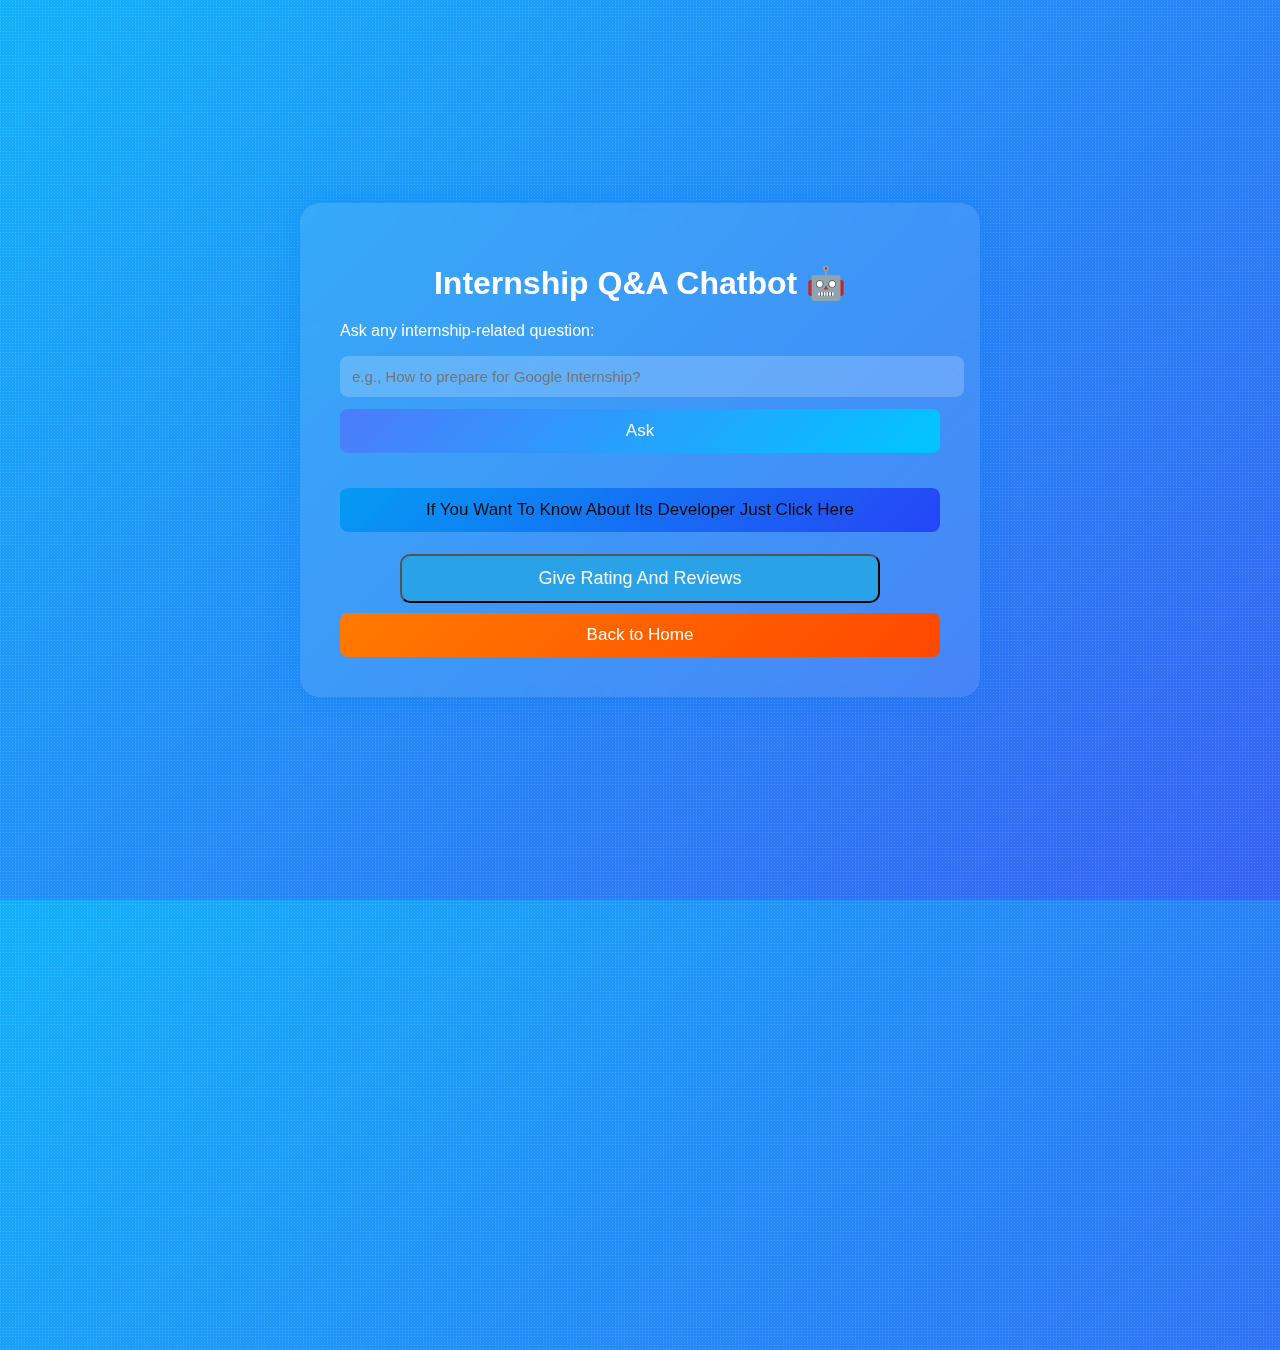
<file: chat.html>
<!DOCTYPE html>
<html lang="en">
<head>
  <meta charset="UTF-8">
  <meta name="viewport" content="width=device-width, initial-scale=1.0">
  <title>Internship Chatbot | Webster AI</title>

  <!-- ✨ FUTURISTIC DESIGN CSS ADDED HERE -->
  <style>
    body {
        margin: 0;
        font-family: "Poppins", sans-serif;
        height: 100vh;
        display: flex;
        justify-content: center;
        background: linear-gradient(135deg, #13b1fa, #3763f5);
        overflow: hidden;
        align-items: center;
        color: rgb(252, 249, 249);
    }

    /* Animated stars background */
    body::before {
        content: "";
        position: absolute;
        width: 200%;
        height: 200%;
        background: radial-gradient(white 1px, transparent 1px);
        background-size: 3px 3px;
        animation: moveStars 60s linear infinite;
        opacity: 0.15;
    }

    @keyframes moveStars {
        from { transform: translateY(0); }
        to { transform: translateY(-1000px); }
    }

    /* Glass glowing container */
    .chat-box {
        background: rgba(255, 255, 255, 0.1);
        padding: 40px;
        width: 600px;
        border-radius: 20px;
        backdrop-filter: blur(12px);
        box-shadow: 0 0 30px rgba(2, 128, 253, 0.4);
        animation: fadeIn 1.2s ease;
        position: relative;
        z-index: 2;
        color:white;
    }

    @keyframes fadeIn {
        from { opacity: 0; transform: translateY(20px); }
        to { opacity: 1; transform: translateY(0); }
    }

    /* Inputs */
    input {
        width: 100%;
        padding: 12px;
        border-radius: 8px;
        border: none;
        margin-bottom: 12px;
        outline: none;
        background: rgba(255,255,255,0.2);
        color: rgb(17, 0, 0);
        font-size: 15px;
    }

    /* Blue ask button */
    #askBtn {
        width: 100%;
        padding: 12px;
        background: linear-gradient(135deg, #4d7bfa, #00c6ff);
        border: none;
        border-radius: 8px;
        color: rgb(247, 244, 244);
        font-size: 17px;
        cursor: pointer;
        transition: 0.3s;
        margin-bottom: 10px;
    }

    #askBtn:hover {
        transform: scale(1.05);
        box-shadow: 0 0 15px #feffff;
    }

    /* Orange home button */
    #goHomeBtn {
        width: 100%;
        padding: 12px;
        background: linear-gradient(135deg, #ff7a00, #ff4800);
        border: none;
        border-radius: 8px;
        color: white;
        font-size: 17px;
        cursor: pointer;
        transition: 0.3s;
    }

    #goHomeBtn:hover {
        transform: scale(1.05);
        box-shadow: 0 0 15px #ff7a00;
    }
    /* ⭐ New About Dev Button */
    #aboutDevBtn {
        width: 100%;
        padding: 12px;
        background: linear-gradient(135deg, #049bf3, #2645f7);
        border: none;
        border-radius: 8px;
        color: rgb(12, 12, 12);
        font-size: 17px;
        cursor: pointer;
        transition: 0.3s;
        margin-top: 10px;
        margin-bottom: 12px;
    }


    #aboutDevBtn:hover {
        transform: scale(1.05);
        box-shadow: 0 0 15px #80c0f5;
    }
    #ratingPageBtn {
    display: block;
    width: 80%;
    margin: 10px auto;
    padding: 12px;
    text-align: center;
    background-color: #2aa2e7;  /* Same blue color */
    color: rgb(250, 249, 249);
    border-radius: 10px;
    font-size: 18px;
    text-decoration: none;
    transition: 0.3s ease;
}

#ratingPageBtn:hover {
    background-color: #1f8fc7;  /* Slightly darker on hover */
}
#ratingPageBtn:focus {
    outline: none;
    box-shadow: none;
}
    #chatResponse {
        color: #e2e8ff;
        font-size: 1.1rem;
        margin-top: 15px;
        line-height: 1.5rem;
    }
  </style>
</head>
<body>

  <!-- 🔥 Your original content wrapped inside new design -->
  <div class="chat-box">
    <h1 style="text-align:center; margin-bottom:20px;">Internship Q&A Chatbot 🤖</h1>

    <p>Ask any internship-related question:</p>

    <input type="text" id="userQuestion" placeholder="e.g., How to prepare for Google Internship?">

    <button id="askBtn">Ask</button>

    <div id="chatResponse"></div>

    <!-- Optional: Go back to Login or Homepage -->
     <button id="aboutDevBtn">If You Want To Know About Its Developer Just Click Here</button>
     <button id="ratingPageBtn">Give Rating And Reviews</button>
    <button id="goHomeBtn">Back to Home</button> 
  </div>

  <!-- 🔥 Your original script (NOT touched) -->
  <script>
    const askBtn = document.getElementById('askBtn');
    const userQuestion = document.getElementById('userQuestion');
    const chatResponse = document.getElementById('chatResponse');

    const keywords = ['prepare', 'skills', 'interview', 'resume', 'apply', 'internship', 'tips'];

    askBtn.addEventListener('click', () => {
      let question = userQuestion.value.trim().toLowerCase();
      if(!question){
        chatResponse.innerHTML = "<strong>Answer:</strong> Please type a question first.";
        return;
      }

      let found = false;
      for(let k of keywords){
        if(question.includes(k)){
          found = true;
          break;
        }
      }

      if(found){
        let companyOrCountry = "";
        let match = question.match(/for ([a-zA-Z\s]+?)( internship|$|\?)/i);
        if(match && match[1]){
          companyOrCountry = match[1].trim();
        }

        let answer = "";
        if(question.includes("international")){
          answer = companyOrCountry 
            ? `For an international internship in ${companyOrCountry}, research the country's companies, understand visa requirements, and prepare your resume and portfolio accordingly.` 
            : "For international internships, research global companies, understand visa requirements, and prepare your resume and portfolio accordingly.";
        } else if(companyOrCountry){
          answer = `To prepare for an internship at ${companyOrCountry}, focus on core skills, coding, problem solving, and understanding the company's domain.`;
        } else if(question.includes("resume")){
          answer = "Your resume should be concise, highlight your projects, skills, and any relevant experience.";
        } else if(question.includes("skills")){
          answer = "Core skills include programming (Python, Java, C++), problem solving, communication, and teamwork.";
        } else if(question.includes("interview") || question.includes("tips")){
          answer = "Prepare common behavioral questions, technical coding problems, and be ready to explain your projects clearly.";
        } else if(question.includes("apply")){
          answer = "Start early, research companies, apply online, and network through LinkedIn or college events.";
        } else {
          answer = "Sorry, I don't have an answer for that. Try asking something else about internships.";
        }

        chatResponse.innerHTML = `<strong>Answer:</strong> ${answer}`;
      } else {
        chatResponse.innerHTML = `<strong>Answer:</strong> Sorry, I don't have an answer for that. Try asking something else about internships.`;
      }

      userQuestion.value = '';
    });

    document.getElementById("goHomeBtn").addEventListener("click", () => {
      window.location.href = "index.html";
    });
    // ⭐ NEW JS ADDED — opens about.html
    document.getElementById("aboutDevBtn").addEventListener("click", () => {
      window.location.href = "about.html";
    });
    // ⭐ NEW: Open Rating Page
document.getElementById("ratingPageBtn").addEventListener("click", () => {
    window.location.href = "rating.html";
});


document.getElementById("backHomeBtn").addEventListener("click", function () {
    window.location.href = "index.html";
});

  </script>

</body>
</html>
</file>
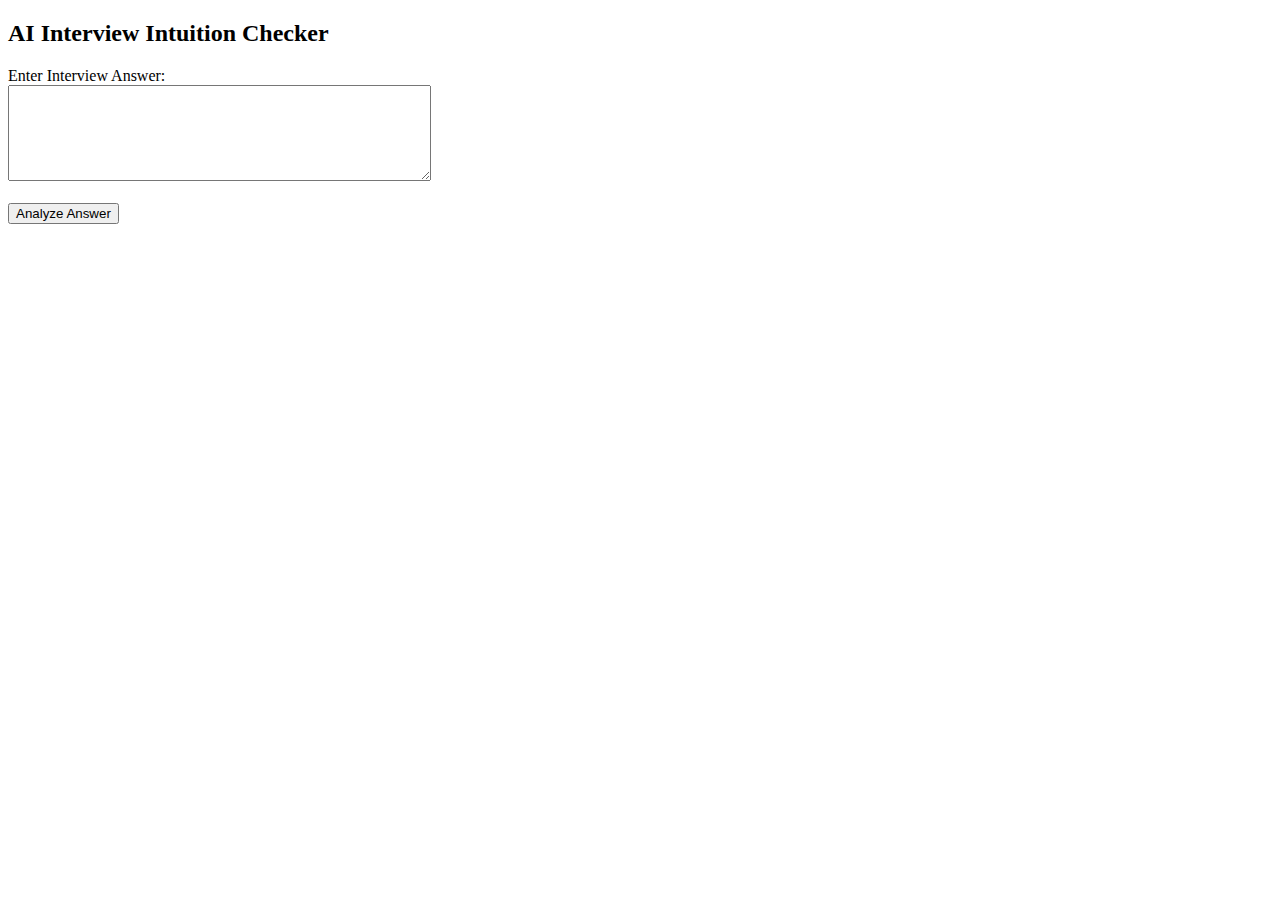
<file: interview.html>
<!DOCTYPE html>
<html>
<head>
<title>Webster AI | Interview Analyzer</title>
</head>
<body>

<h2>AI Interview Intuition Checker</h2>

<label>Enter Interview Answer:</label><br>
<textarea id="answer" rows="6" cols="50"></textarea>

<br><br>
<button onclick="analyze()">Analyze Answer</button>

<h3 id="confidence"></h3>
<h3 id="clarity"></h3>
<h3 id="feedback"></h3>

<script>
function analyze(){

  let text = document.getElementById("answer").value.toLowerCase();

  let confidence = 50;
  let clarity = "Average";
  let feedback = "";

  if(text.length > 100){
    confidence += 20;
    clarity = "Good";
  }

  if(text.includes("team") || text.includes("project")){
    confidence += 10;
  }

  if(text.includes("learn") || text.includes("growth")){
    confidence += 10;
  }

  if(text.includes("um") || text.includes("uh")){
    confidence -= 10;
  }

  if(confidence > 90){
    feedback = "Excellent communication skills!";
  }
  else if(confidence > 70){
    feedback = "Good candidate with clear responses.";
  }
  else{
    feedback = "Needs improvement in confidence and structure.";
  }

  document.getElementById("confidence").innerText =
    "Confidence Score: " + confidence + "%";

  document.getElementById("clarity").innerText =
    "Communication clarity: " + clarity;

  document.getElementById("feedback").innerText =
    "Feedback: " + feedback;
}
</script>

</body>
</html>
</file>
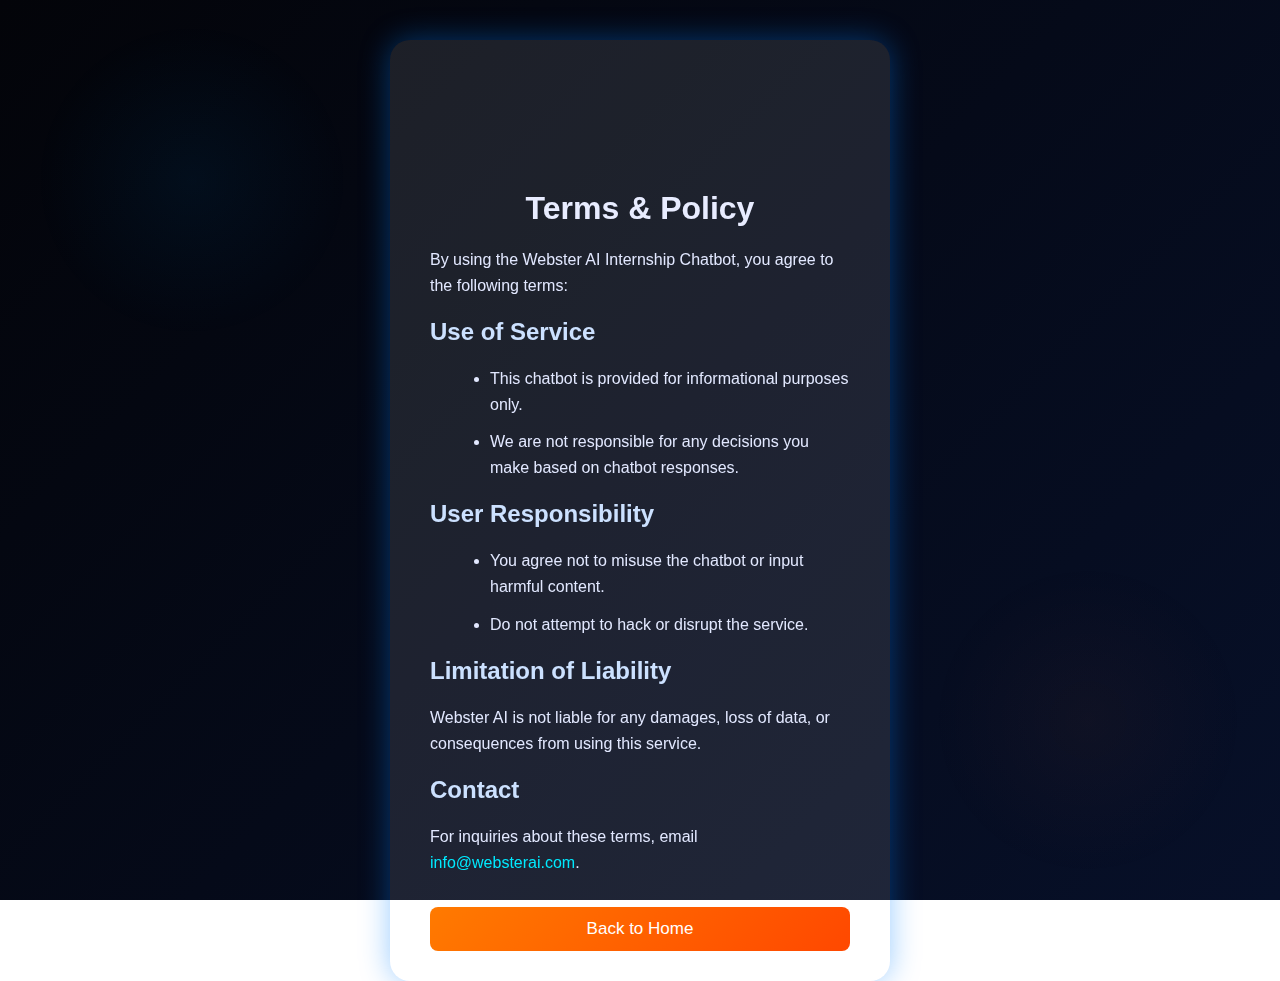
<file: policy.html>
<!DOCTYPE html>
<html lang="en">
<head>
  <meta charset="UTF-8">
  <meta name="viewport" content="width=device-width, initial-scale=1.0">
  <title>Terms & Policy | Webster AI</title>
  <link rel="stylesheet" href="style.css">
  <style>
    body {
      font-family: "Poppins", sans-serif;
      background: linear-gradient(135deg, #13b1fa, #3763f5);
      color: white;
      display: flex;
      justify-content: center;
      align-items: flex-start;
      min-height: 100vh;
      padding: 40px 20px;
    }

    .container {
      background: rgba(255,255,255,0.1);
      backdrop-filter: blur(12px);
      padding: 30px 40px;
      border-radius: 20px;
      max-width: 800px;
      box-shadow: 0 0 30px rgba(2, 128, 253, 0.4);
    }

    h1 {
      text-align: center;
      margin-bottom: 20px;
      color: #e2e8ff;
    }

    h2 {
      margin-top: 20px;
      color: #cce1ff;
    }

    p, li {
      line-height: 1.6;
      margin-bottom: 12px;
      color: #e2e8ff;
    }

    ul {
      margin-left: 20px;
    }

    a {
      color: #00eaff;
      text-decoration: none;
    }

    a:hover {
      text-decoration: underline;
    }

    #goHomeBtn {
      width: 100%;
      padding: 12px;
      background: linear-gradient(135deg, #ff7a00, #ff4800);
      border: none;
      border-radius: 8px;
      color: white;
      font-size: 17px;
      cursor: pointer;
      margin-top: 20px;
      transition: 0.3s;
    }

    #goHomeBtn:hover {
      transform: scale(1.05);
      box-shadow: 0 0 15px #ff7a00;
    }
  </style>
</head>
<body>
  <div class="container">
    <h1>Terms & Policy</h1>

    <p>By using the Webster AI Internship Chatbot, you agree to the following terms:</p>

    <h2>Use of Service</h2>
    <ul>
      <li>This chatbot is provided for informational purposes only.</li>
      <li>We are not responsible for any decisions you make based on chatbot responses.</li>
    </ul>

    <h2>User Responsibility</h2>
    <ul>
      <li>You agree not to misuse the chatbot or input harmful content.</li>
      <li>Do not attempt to hack or disrupt the service.</li>
    </ul>

    <h2>Limitation of Liability</h2>
    <p>Webster AI is not liable for any damages, loss of data, or consequences from using this service.</p>

    <h2>Contact</h2>
    <p>For inquiries about these terms, email <a href="mailto:info@websterai.com">info@websterai.com</a>.</p>

    <button id="goHomeBtn">Back to Home</button>
  </div>

  <script>
    document.getElementById("goHomeBtn").addEventListener("click", function(){
      window.location.href = "index.html";
    });
  </script>
</body>
</html>
</file>
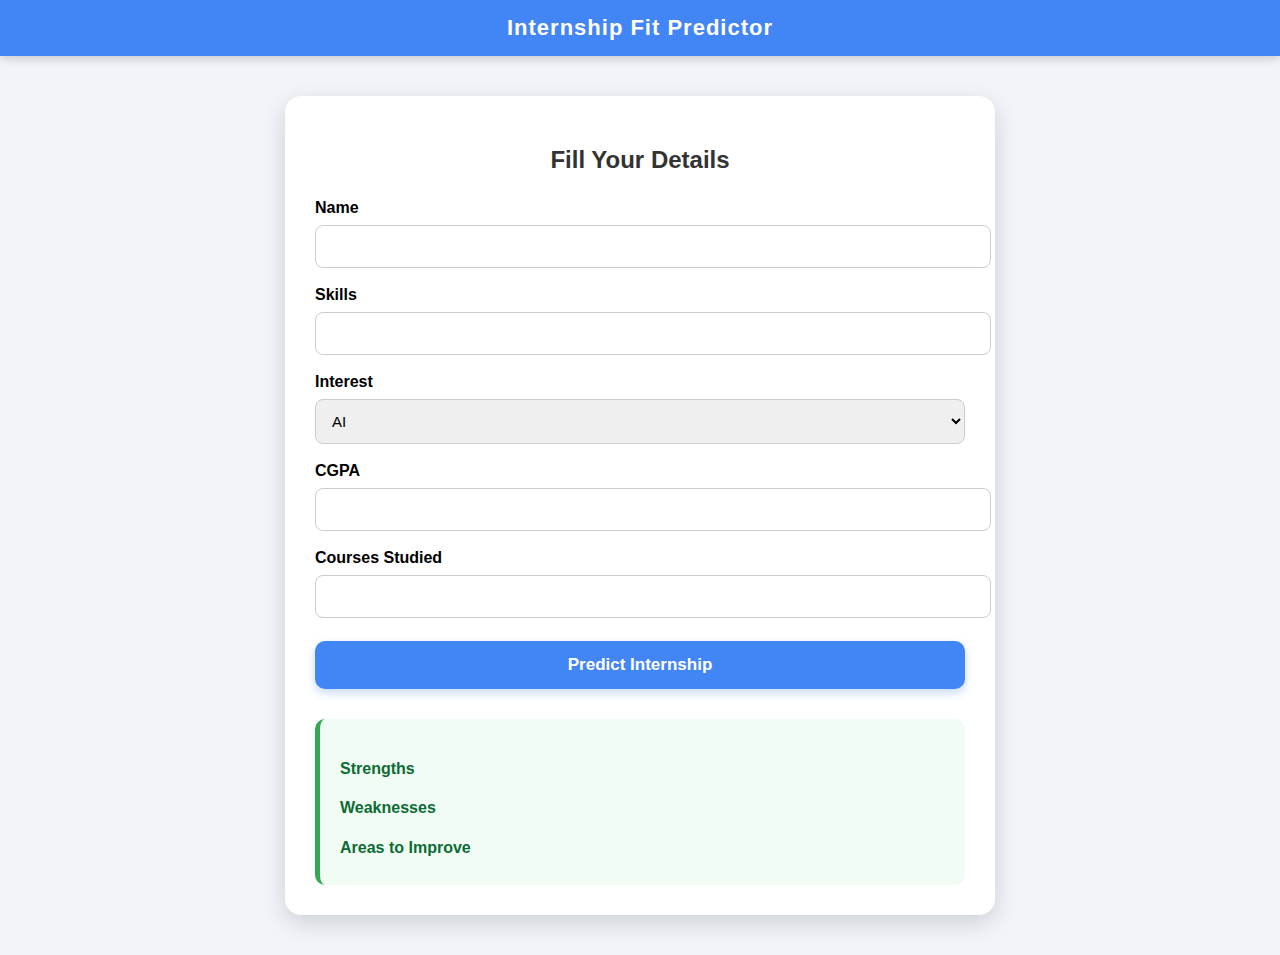
<file: predic.html>
<!DOCTYPE html>
<html>
<head>
    <title>Webster AI | Internship Predictor</title>
</head>

<body style="margin:0; padding:0; font-family: 'Arial', sans-serif; background:#f1f4f9;">

<!-- HEADER BAR -->
<div style="width:100%; background:#4285F4; padding:15px 0; text-align:center; color:white; font-size:22px; font-weight:bold; letter-spacing:1px; box-shadow:0 2px 10px rgba(0,0,0,0.2);">
  Internship Fit Predictor
</div>

<!-- Main Card Container -->
<div style="max-width:650px; margin:40px auto; background:white; padding:30px; border-radius:16px; box-shadow:0 8px 25px rgba(0,0,0,0.15);">

    <h2 style="margin-bottom:25px; text-align:center; color:#333; font-size:24px;">Fill Your Details</h2>

    <label style="font-weight:bold;">Name</label>
    <input type="text" id="name" 
           style="width:100%; padding:12px; margin:8px 0 18px 0; border:1px solid #ccc; border-radius:8px; font-size:15px;">

    <label style="font-weight:bold;">Skills</label>
    <input type="text" id="skills" 
           style="width:100%; padding:12px; margin:8px 0 18px 0; border:1px solid #ccc; border-radius:8px; font-size:15px;">

    <label style="font-weight:bold;">Interest</label>
    <select id="interest" 
            style="width:100%; padding:12px; margin:8px 0 18px 0; border:1px solid #ccc; border-radius:8px; font-size:15px;">
      <option>AI</option>
      <option>Web Development</option>
      <option>Cybersecurity</option>
      <option>Data Science</option>
    </select>

    <label style="font-weight:bold;">CGPA</label>
    <input type="number" id="cgpa" step="0.01" min="0" max="10" 
           style="width:100%; padding:12px; margin:8px 0 18px 0; border:1px solid #ccc; border-radius:8px; font-size:15px;">

    <label style="font-weight:bold;">Courses Studied</label>
    <input type="text" id="courses" 
           style="width:100%; padding:12px; margin:8px 0 18px 0; border:1px solid #ccc; border-radius:8px; font-size:15px;">

    <!-- Predict Button -->
    <button id="predictBtn" 
            style="width:100%; padding:14px; background:#4285F4; border:none; border-radius:10px; color:white; 
                   font-size:17px; font-weight:bold; cursor:pointer; box-shadow:0 4px 10px rgba(66,133,244,0.3); margin-top:5px;">
        Predict Internship
    </button>

    <!-- Results Box -->
    <div class="results-box" 
         style="margin-top:30px; padding:20px; border-left:5px solid #34A853; border-radius:10px; background:#f1fdf4; width:100%; box-sizing:border-box;">

        <h3 id="result" style="color:#0c6b34; margin-bottom:10px;"></h3>
        <h3 id="place" style="color:#0c6b34; margin-bottom:20px;"></h3>

        <h4 style="color:#0c6b34; margin-bottom:8px;">Strengths</h4>
        <div id="strengths" style="margin-bottom:18px;"></div>

        <h4 style="color:#0c6b34; margin-bottom:8px;">Weaknesses</h4>
        <div id="weaknesses" style="margin-bottom:18px;"></div>

        <h4 style="color:#0c6b34; margin-bottom:8px;">Areas to Improve</h4>
        <div id="areas"></div>
    </div>

    <!-- Next Button -->
    <button id="goPrepBtn"
            style="display:none; width:100%; margin-top:25px; padding:14px 25px; font-size:17px; border:none; border-radius:10px; 
                   background-color:#4285F4; color:white; cursor:pointer; box-shadow:0 4px 10px rgba(66,133,244,0.3);">
      Next
    </button>

</div>

<!-- Your JS -->
<script src="script.js"></script>

<!-- Show Next Button After Prediction -->
<script>
  const goPrepBtn = document.getElementById('goPrepBtn');
  const resultDiv = document.getElementById('result');

  function showNextButton() {
    if (resultDiv.innerText.trim() !== "") {
      goPrepBtn.style.display = 'inline-block';
    } else {
      setTimeout(showNextButton, 200);
    }
  }
  showNextButton();

  goPrepBtn.addEventListener('click', () => {
    window.location.href = 'prep.html';
  });
</script>

</body>
</html>
</file>
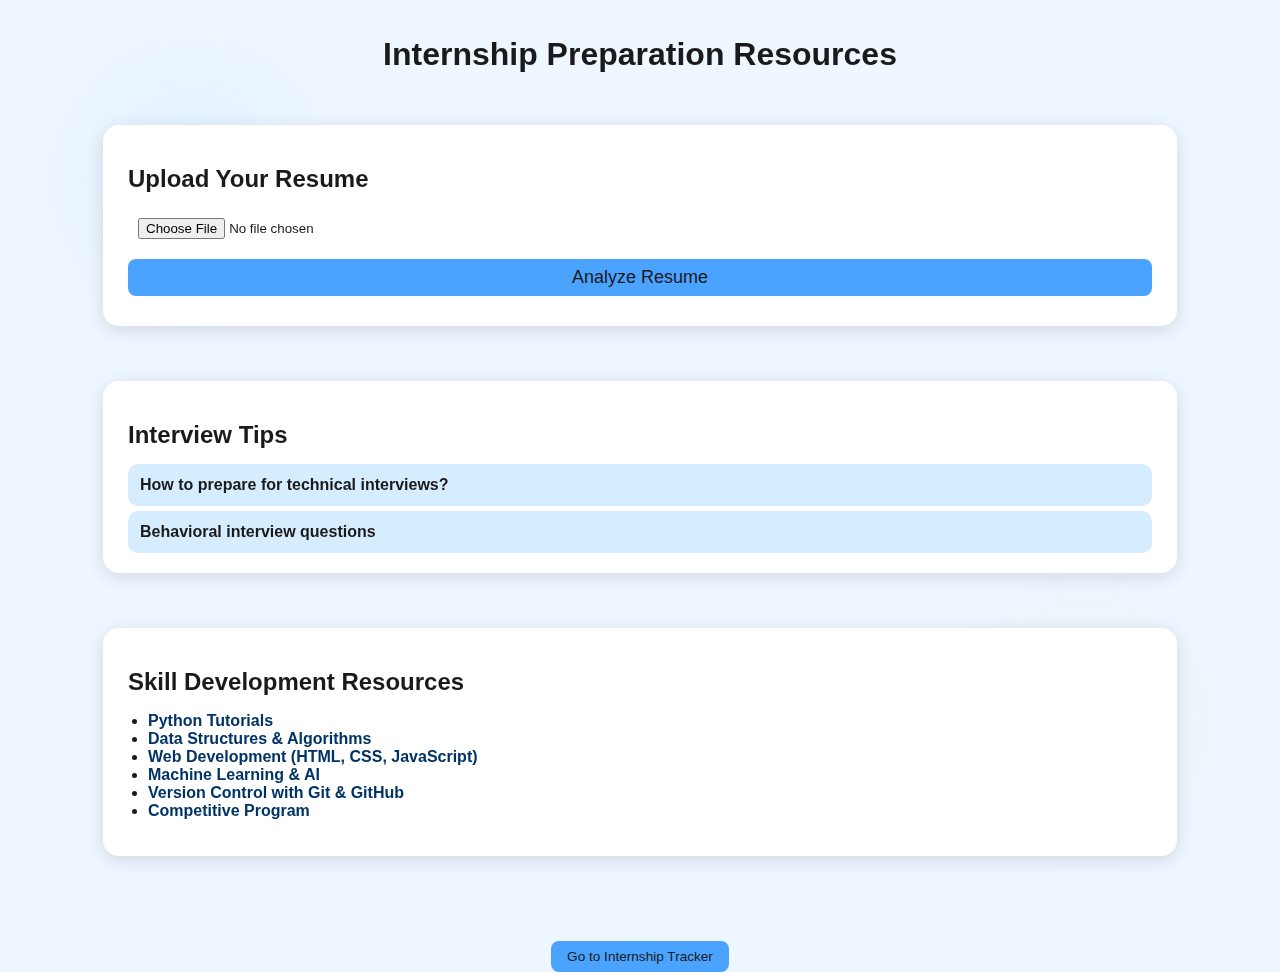
<file: prep.html>
<!DOCTYPE html>
<html>
<head>
  <title>Internship Prep | Webster AI</title>
  <link rel="stylesheet" href="style.css">
</head>
<body style="display:flex; flex-direction:column; align-items:center; gap:30px;">
  <body class="pep-page"></body>

  <h1 style="display:block;margin-top:30px;color:white;">Internship Preparation Resources</h1>

  <!-- Section: Upload Resume -->
  <section style="display:block; width:80%;">
    <h2>Upload Your Resume</h2>
    <input type="file" id="resumeUpload" accept=".pdf,.doc,.docx" style="display:block; margin-bottom:10px;">
    <button id="analyzeBtn" style="display:block; margin-bottom:10px; padding:8px 20px;">Analyze Resume</button>
    <div id="resumeMessage" style="color:green; margin-bottom:10px;"></div>
    <div id="resumeAnalysis" style="margin-top:10px;"></div>
  </section>

  <!-- Section: Interview Tips -->
  <section style="display:block; width:80%;">
    <h2>Interview Tips</h2>

    <button class="tipBtn" style="display:block; margin-top:5px;">How to prepare for technical interviews?</button>
    <div class="tipAnswer" style="display:none; margin-left:15px; margin-bottom:10px;">
      Practice coding problems, Strengthen your fundamentals, understand algorithms, Learn Problem-solving Patterns, and do mock interviews.
    </div>

    <button class="tipBtn" style="display:block; margin-top:5px;">Behavioral interview questions</button>
    <div class="tipAnswer" style="display:none; margin-left:15px; margin-bottom:10px;">
      Prepare answers for questions about teamwork, projects, challenges, Failure, Learning and leadership experiences.
    </div>
  </section>

  <!-- Section: Skill Development Resources -->
  <section style="display:block; width:80%;">
    <h2>Skill Development Resources</h2>
    <ul style="list-style-type:disc; padding-left:20px;">
      <li><a href="https://www.w3schools.com/python/" target="_blank">Python Tutorials</a></li>
      <li><a href="https://www.geeksforgeeks.org/data-structures/" target="_blank">Data Structures & Algorithms</a></li>
      <li><a href="https://www.freecodecamp.org/" target="_blank">Web Development (HTML, CSS, JavaScript)</a></li>
      <li><a href="https://www.coursera.org/learn/machine-learning" target="_blank">Machine Learning & AI</a></li>
      <li><a href="https://www.learnenough.com/git-tutorial" target="_blank">Version Control with Git & GitHub</a></li>
      <li><a href="https://www.hackerrank.com/domains/tutorials/10-days-of-javascript" target="_blank">Competitive Program</a></li>
    </ul>
  </section>

  <!-- Navigation Button to Tracker -->
  <button id="goTrackerBtn" style="display:block; margin-top:30px; margin-bottom: 12px; padding:12px 25px; font-size:1rem; border:none; border-radius:8px; background-color:#4285F4; color:white; cursor:pointer;">Go to Internship Tracker</button>

  <script>
    // ---------- Resume Upload ----------
    const resumeUpload = document.getElementById('resumeUpload');
    const resumeMessage = document.getElementById('resumeMessage');
    const resumeAnalysis = document.getElementById('resumeAnalysis');
    const analyzeBtn = document.getElementById('analyzeBtn');

    resumeUpload.addEventListener('change', (event) => {
      const file = event.target.files[0];
      if(file){
        resumeMessage.innerHTML = `Resume uploaded successfully: <strong>${file.name}</strong>`;
        resumeAnalysis.innerHTML = '';
      } else {
        resumeMessage.innerHTML = '';
        resumeAnalysis.innerHTML = '';
      }
    });

    // ---------- AI Resume Analyzer (Frontend Simulation) ----------
    analyzeBtn.addEventListener('click', () => {
      const file = resumeUpload.files[0];
      if(!file){
        alert("Please upload a resume first!");
        return;
      }

      resumeAnalysis.innerHTML = `
        <h3>Resume Analysis:</h3>
        <ul>
          <li>Strengths: Projects highlighted, clear formatting.</li>
          <li>Weaknesses: Missing technical keywords like Python, Java.</li>
          <li>Areas to Improve: Add measurable achievements, better summary.</li>
        </ul>
      `;
    });

    // ---------- Interview Tips Toggle ----------
    const tipButtons = document.querySelectorAll('.tipBtn');
    tipButtons.forEach(btn => {
      btn.addEventListener('click', () => {
        const answerDiv = btn.nextElementSibling;
        answerDiv.style.display = (answerDiv.style.display === 'none') ? 'block' : 'none';
      });
    });

    // ---------- Navigate to Tracker ----------
    document.getElementById("goTrackerBtn").addEventListener("click", () => {
      window.location.href = "tracker.html";
    });
  </script>

  <!-- 🔵 ADDED STYLING — DOES NOT CHANGE YOUR CODE -->
  <style>
    body {
      background: #eef6ff !important;
      font-family: Arial, sans-serif;
    }

    section {
      background: white;
      padding: 20px 25px !important;
      border-radius: 16px;
      box-shadow: 0 4px 18px rgba(0,0,0,0.12);
      margin-bottom: 25px;
    }

    section h2 {
      margin-bottom: 15px;
      color: #2a2a2a;
    }

    .tipBtn {
      width: 100%;
      background: #d6ecff;
      padding: 12px;
      border: none;
      border-radius: 10px;
      font-size: 1rem;
      text-align: left;
      cursor: pointer;
      font-weight: bold;
      transition: 0.2s ease;
    }

    .tipBtn:hover {
      background: #c3e3ff;
    }

    .tipAnswer {
      background: #f7fbff;
      border-left: 4px solid #4aa3ff;
      padding: 10px 15px;
      border-radius: 8px;
      margin-top: 8px;
      font-size: 0.95rem;
    }

    #analyzeBtn {
      background: #4aa3ff;
      color: white;
      border: none;
      border-radius: 8px;
      padding: 10px 20px;
      cursor: pointer;
      transition: 0.2s ease;
    }

    #analyzeBtn:hover {
      background: #1c8cff;
    }

    #goTrackerBtn {
      background: #4aa3ff !important;
      border-radius: 10px !important;
    }

    #goTrackerBtn:hover {
      background: #1c8cff !important;
    }
  </style>

</body>
</html>
</file>
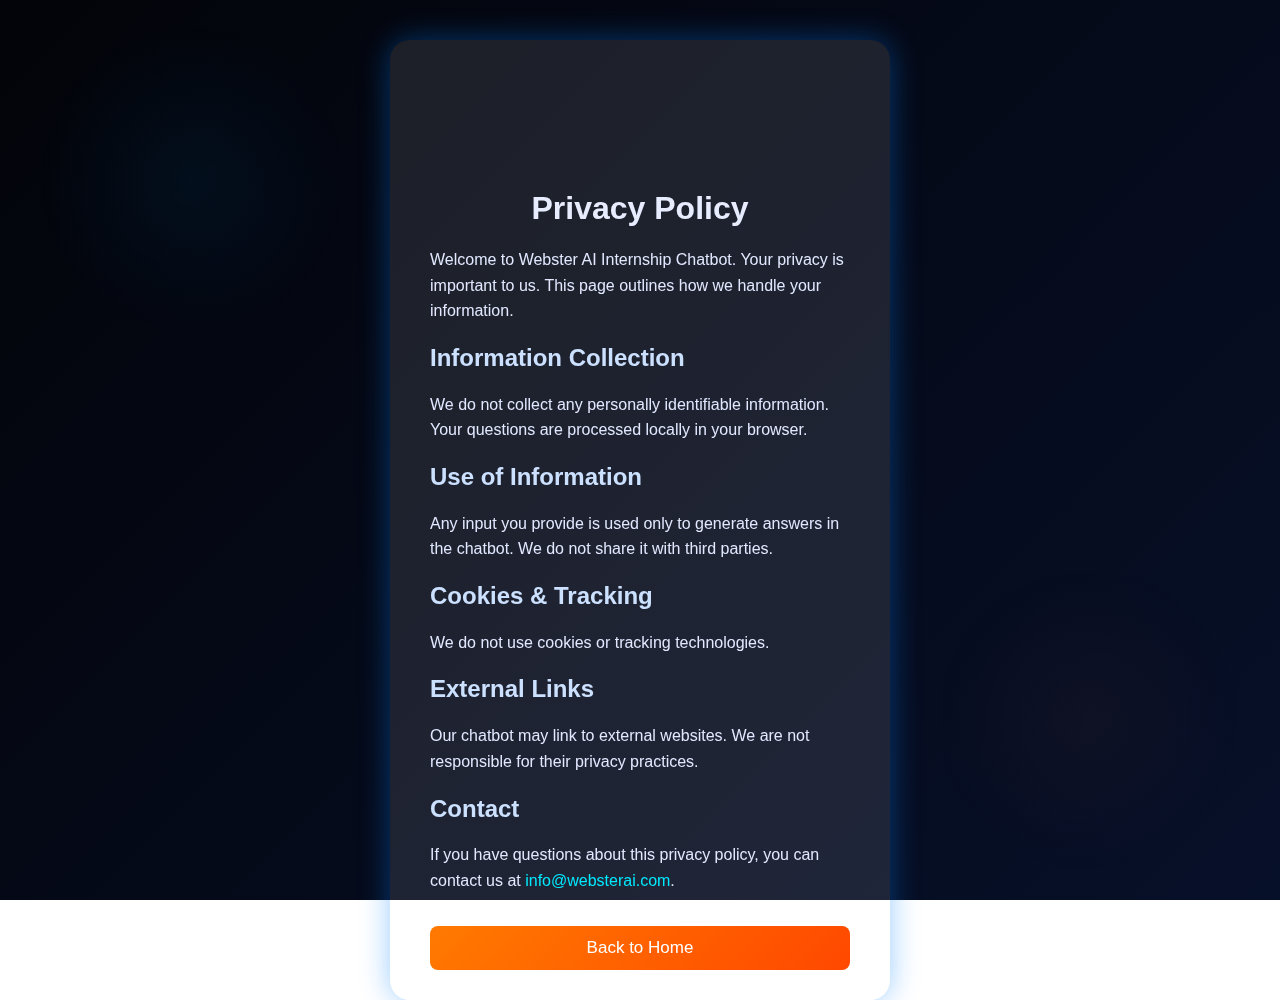
<file: privacy.html>
<!DOCTYPE html>
<html lang="en">
<head>
  <meta charset="UTF-8">
  <meta name="viewport" content="width=device-width, initial-scale=1.0">
  <title>Privacy Policy | Webster AI</title>
  <link rel="stylesheet" href="style.css">
  <style>
    body {
      font-family: "Poppins", sans-serif;
      background: linear-gradient(135deg, #13b1fa, #3763f5);
      color: white;
      display: flex;
      justify-content: center;
      align-items: flex-start;
      min-height: 100vh;
      padding: 40px 20px;
    }

    .container {
      background: rgba(255,255,255,0.1);
      backdrop-filter: blur(12px);
      padding: 30px 40px;
      border-radius: 20px;
      max-width: 800px;
      box-shadow: 0 0 30px rgba(2, 128, 253, 0.4);
    }

    h1 {
      text-align: center;
      margin-bottom: 20px;
      color: #e2e8ff;
    }

    h2 {
      margin-top: 20px;
      color: #cce1ff;
    }

    p, li {
      line-height: 1.6;
      margin-bottom: 12px;
      color: #e2e8ff;
    }

    ul {
      margin-left: 20px;
    }

    a {
      color: #00eaff;
      text-decoration: none;
    }

    a:hover {
      text-decoration: underline;
    }

    #goHomeBtn {
      width: 100%;
      padding: 12px;
      background: linear-gradient(135deg, #ff7a00, #ff4800);
      border: none;
      border-radius: 8px;
      color: white;
      font-size: 17px;
      cursor: pointer;
      margin-top: 20px;
      transition: 0.3s;
    }

    #goHomeBtn:hover {
      transform: scale(1.05);
      box-shadow: 0 0 15px #ff7a00;
    }
  </style>
</head>
<body>
  <div class="container">
    <h1>Privacy Policy</h1>

    <p>Welcome to Webster AI Internship Chatbot. Your privacy is important to us. This page outlines how we handle your information.</p>

    <h2>Information Collection</h2>
    <p>We do not collect any personally identifiable information. Your questions are processed locally in your browser.</p>

    <h2>Use of Information</h2>
    <p>Any input you provide is used only to generate answers in the chatbot. We do not share it with third parties.</p>

    <h2>Cookies & Tracking</h2>
    <p>We do not use cookies or tracking technologies.</p>

    <h2>External Links</h2>
    <p>Our chatbot may link to external websites. We are not responsible for their privacy practices.</p>

    <h2>Contact</h2>
    <p>If you have questions about this privacy policy, you can contact us at <a href="mailto:info@websterai.com">info@websterai.com</a>.</p>

    <button id="goHomeBtn">Back to Home</button>
  </div>

  <script>
    document.getElementById("goHomeBtn").addEventListener("click", function(){
      window.location.href = "index.html";
    });
  </script>
</body>
</html>
</file>
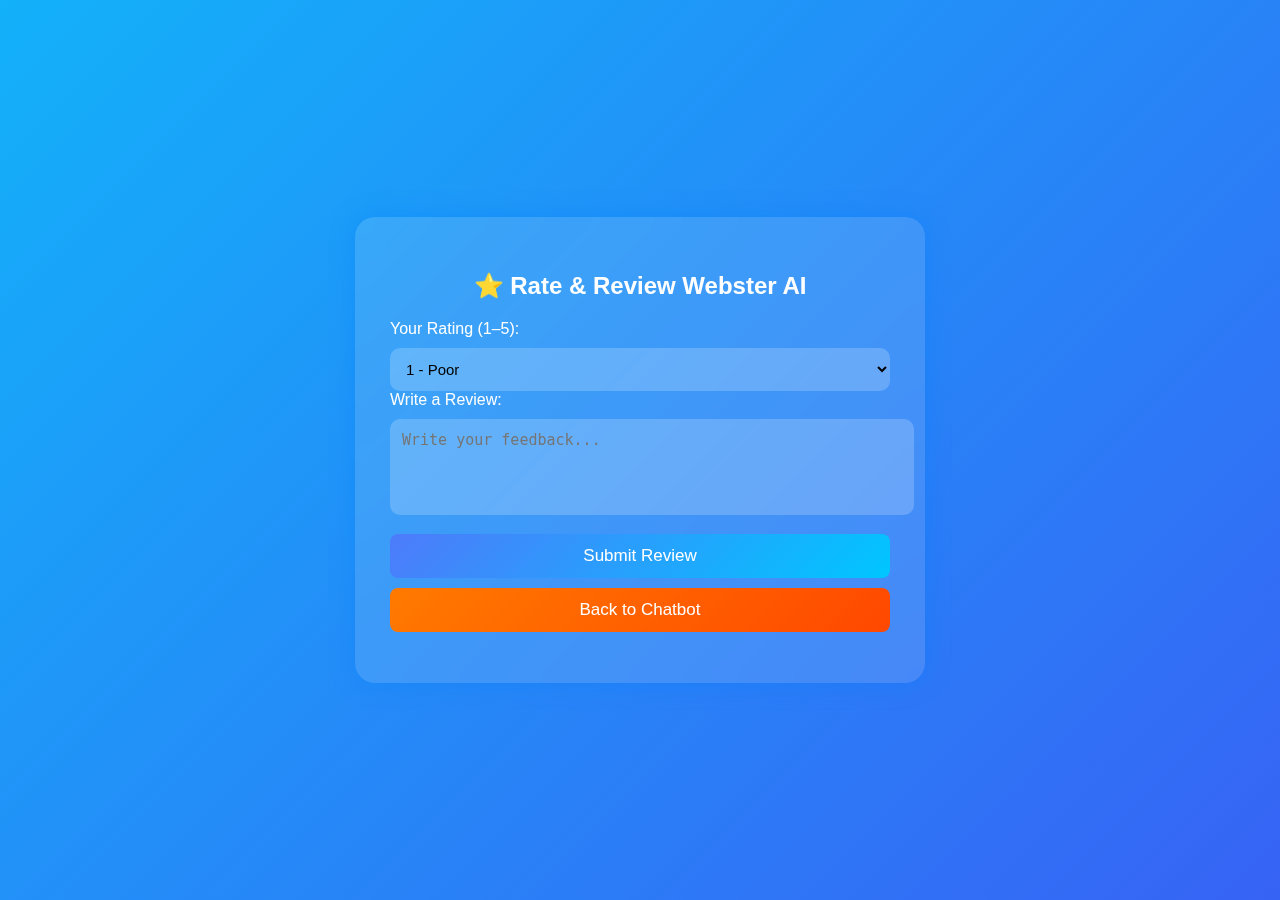
<file: rating.html>
<!DOCTYPE html>
<html lang="en">
<head>
  <meta charset="UTF-8">
  <meta name="viewport" content="width=device-width, initial-scale=1.0">
  <title>Rate & Review | Webster AI</title>

  <style>
    body {
        margin: 0;
        font-family: "Poppins", sans-serif;
        height: 100vh;
        display: flex;
        justify-content: center;
        background: linear-gradient(135deg, #13b1fa, #3763f5);
        align-items: center;
        color: white;
    }

    .container {
        background: rgba(255, 255, 255, 0.12);
        padding: 35px;
        width: 500px;
        border-radius: 20px;
        backdrop-filter: blur(12px);
        box-shadow: 0 0 25px rgba(2, 128, 253, 0.4);
    }

    select, textarea {
        width: 100%;
        padding: 12px;
        border-radius: 10px;
        border: none;
        outline: none;
        resize: none;
        font-size: 15px;
        margin-top: 10px;
        background: rgba(255,255,255,0.2);
        color: black;
    }

    button {
        width: 100%;
        padding: 12px;
        background: linear-gradient(135deg, #4d7bfa, #00c6ff);
        border: none;
        border-radius: 8px;
        color: white;
        font-size: 17px;
        cursor: pointer;
        margin-top: 15px;
    }

    button:hover {
        transform: scale(1.05);
        box-shadow: 0 0 12px white;
    }

    #backBtn {
        background: linear-gradient(135deg, #ff7a00, #ff4800);
        margin-top: 10px;
    }
  </style>

</head>
<body>

<div class="container">
    <h2 style="text-align:center;">⭐ Rate & Review Webster AI</h2>

    <label>Your Rating (1–5):</label>
    <select id="ratingSelect">
        <option value="1">1 - Poor</option>
        <option value="2">2 - Fair</option>
        <option value="3">3 - Good</option>
        <option value="4">4 - Very Good</option>
        <option value="5">5 - Excellent</option>
    </select>

    <label style="margin-top:15px;">Write a Review:</label>
    <textarea id="reviewText" rows="4" placeholder="Write your feedback..."></textarea>

    <button onclick="submitReview()">Submit Review</button>

    <button id="backBtn" onclick="window.location.href='chat.html'">Back to Chatbot</button>

    <p id="thankYouMsg" style="text-align:center; margin-top:15px; color:#e6f0ff;"></p>

    <!-- Hidden Netlify form -->
    <form name="user-reviews" method="POST" data-netlify="true" hidden>
    <input type="hidden" name="form-name" value="user-reviews">
    <input type="hidden" name="rating" id="hiddenRating">
    <input type="hidden" name="review" id="hiddenReview">
</form>
</div>

<script>
function submitReview() {
    const rating = document.getElementById("ratingSelect").value;
    const review = document.getElementById("reviewText").value.trim();

    document.getElementById("hiddenRating").value = rating;
    document.getElementById("hiddenReview").value = review;

    document.forms["user-reviews"].submit();

    document.getElementById("thankYouMsg").innerText = "Thank you for your feedback!";
}
</script>

</body>
</html>
</file>
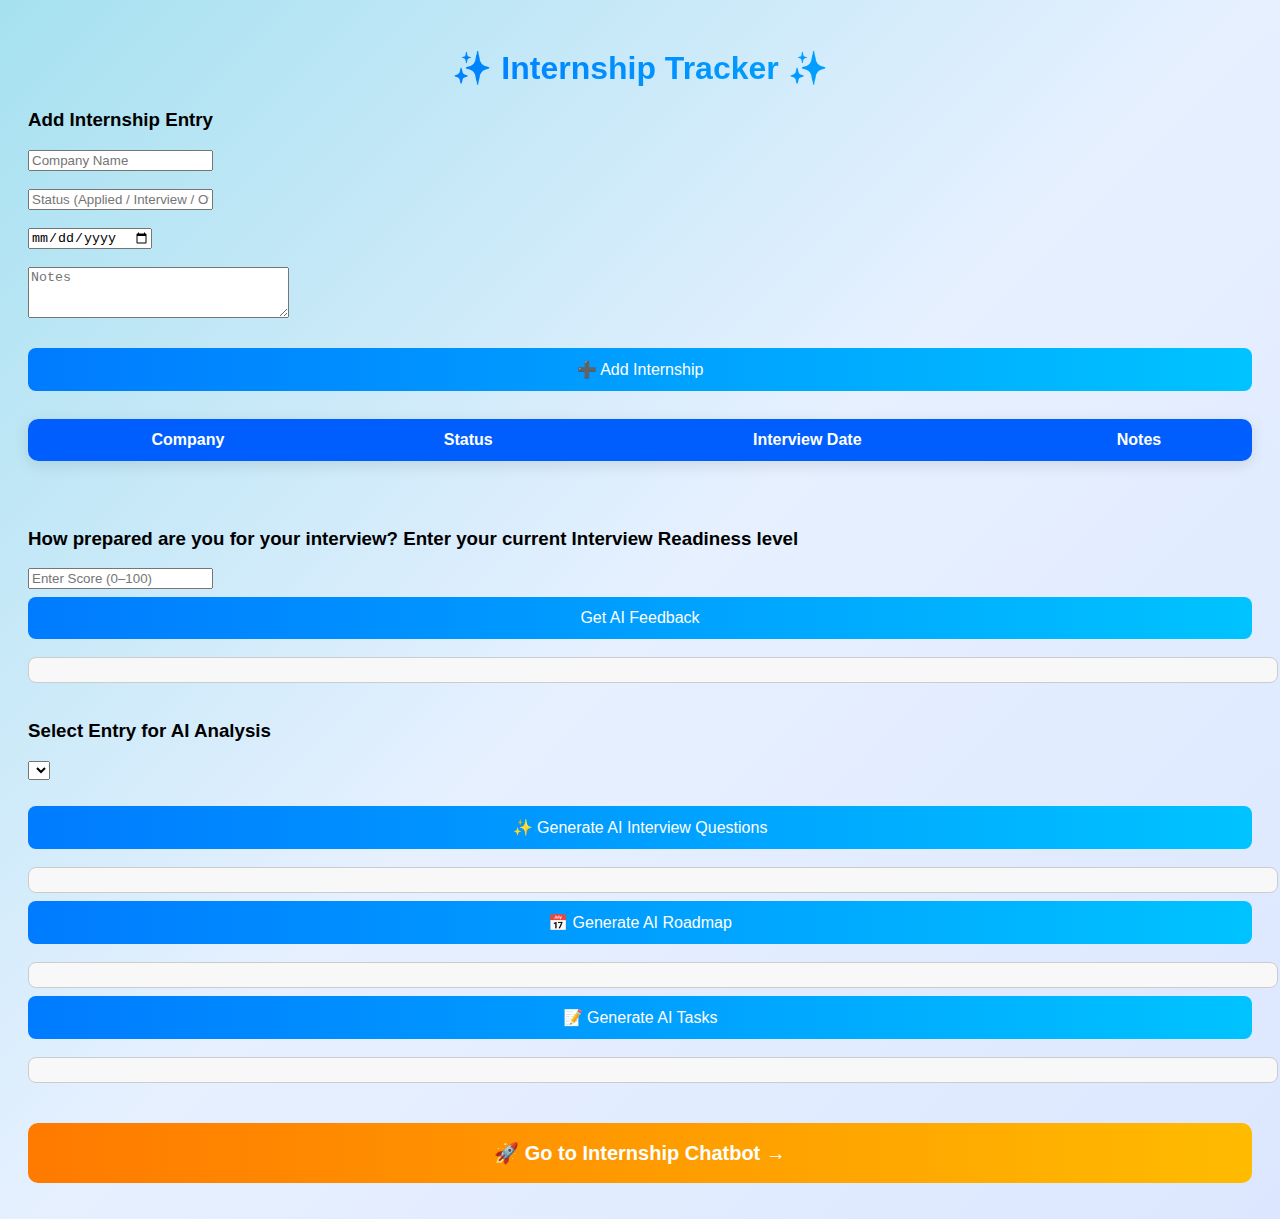
<file: tracker.html>
<!DOCTYPE html>
<html lang="en">
<head>
    <meta charset="UTF-8" />
    <meta name="viewport" content="width=device-width, initial-scale=1.0" />
    <title>Internship Tracker</title>

    <style>
        /* --------- PAGE BACKGROUND --------- */
        body {
            font-family: Arial, sans-serif;
            background: linear-gradient(135deg, hwb(192 65% 6%), #e6f0ff, #dce7ff);
            padding: 20px;
            color: black;
            animation: fadeIn 1s ease-in-out;
        }

        @keyframes fadeIn {
            from { opacity: 0; transform: translateY(10px); }
            to { opacity: 1; transform: translateY(0); }
        }

        /* --------- HEADER ANIMATION --------- */
        h1 {
            text-align: center;
            font-size: 32px;
            background: linear-gradient(90deg, #005eff, #00c3ff);
            -webkit-background-clip: text;
            -webkit-text-fill-color: transparent;
            animation: glow 2s infinite alternate;
        }

        @keyframes glow {
            from { text-shadow: 0 0 5px #7dbaff; }
            to { text-shadow: 0 0 15px #005eff; }
        }

        /* --------- TABLE --------- */
        table {
            width: 100%;
            border-collapse: collapse;
            margin-top: 20px;
            margin-bottom: 30px;
            background: white;
            box-shadow: 0px 4px 15px rgba(0,0,0,0.1);
            border-radius: 10px;
            overflow: hidden;
        }
        th {
            background: #005eff;
            color: white;
            padding: 12px;
        }
        td {
            border: 1px solid #d0d0d0;
            padding: 10px;
        }

        /* --------- BOX OUTPUT --------- */
        .box {
            width: 100%;
            padding: 12px;
            background: #f8f8f8;
            border: 1px solid #ccc;
            margin-top: 10px;
            white-space: pre-line;
            border-radius: 8px;
            animation: boxFade 0.4s ease-in-out;
        }

        @keyframes boxFade {
            from { opacity: 0; transform: translateY(5px); }
            to { opacity: 1; transform: translateY(0); }
        }

        /* --------- BUTTON STYLING --------- */
        button {
            padding: 12px;
            margin: 8px 0;
            cursor: pointer;
            width: 100%;
            border: none;
            font-size: 16px;
            border-radius: 8px;
            color: white;
            background: linear-gradient(90deg, #007bff, #00c3ff);
            transition: 0.3s;
        }

        button:hover {
            transform: scale(1.03);
            box-shadow: 0px 4px 12px rgba(0, 123, 255, 0.4);
        }

        /* --------- CHATGPT BUTTON --------- */
        .chat-btn {
            margin-top: 40px;
            padding: 18px;
            background: linear-gradient(90deg, #ff7a00, #ffbb00);
            color: white;
            font-size: 20px;
            font-weight: bold;
            border-radius: 10px;
            transition: 0.3s;
        }

        .chat-btn:hover {
            transform: scale(1.05);
            box-shadow: 0px 4px 14px rgba(255, 153, 0, 0.5);
        }
    </style>
</head>

<body>

<h1>✨ Internship Tracker ✨</h1>

<!-- INPUT FORM -->
<h3>Add Internship Entry</h3>
<input id="company" placeholder="Company Name"><br><br>
<input id="status" placeholder="Status (Applied / Interview / Offer)"><br><br>
<input id="date" type="date"><br><br>
<textarea id="notes" placeholder="Notes" rows="3" cols="30"></textarea><br><br>
<button onclick="addEntry()">➕ Add Internship</button>

<!-- MAIN TABLE -->
<table id="internshipTable">
    <tr>
        <th>Company</th>
        <th>Status</th>
        <th>Interview Date</th>
        <th>Notes</th>
    </tr>
</table>

<br>

<!-- SCORE UPDATE -->
<h3>How prepared are you for your interview? Enter your current Interview Readiness level</h3>
<input id="score" type="number" placeholder="Enter Score (0–100)">
<button onclick="updateScore()">Get AI Feedback</button>
<div id="scoreBox" class="box"></div>

<br>

<!-- SELECT ENTRY -->
<h3>Select Entry for AI Analysis</h3>
<select id="entrySelect"></select>

<br><br>

<button onclick="generateAI()">✨ Generate AI Interview Questions</button>
<div id="aiQuestions" class="box"></div>

<button onclick="generateRoadmap()">📅 Generate AI Roadmap</button>
<div id="aiRoadmap" class="box"></div>

<button onclick="generateTasks()">📝 Generate AI Tasks</button>
<div id="aiTasks" class="box"></div>

<!-- GO TO CHATGPT -->
<button class="chat-btn" onclick="location.href='chat.html'">
    🚀 Go to Internship Chatbot →
</button>

<script>
/* ---------------------- MODIFIED LOGIC ---------------------- */
let entries = []; // start fresh every time (no localStorage)

// function save() { localStorage.setItem("internships", JSON.stringify(entries)); } // removed

function render() {
    let table = document.getElementById("internshipTable");
    table.innerHTML = `
        <tr>
            <th>Company</th>
            <th>Status</th>
            <th>Interview Date</th>
            <th>Notes</th>
        </tr>
    `;

    let dropdown = document.getElementById("entrySelect");
    dropdown.innerHTML = "";

    entries.forEach((e, index) => {
        table.innerHTML += `
            <tr>
                <td>${e.company}</td>
                <td>${e.status}</td>
                <td>${e.date}</td>
                <td>${e.notes}</td>
            </tr>
        `;

        let opt = document.createElement("option");
        opt.value = index;
        opt.textContent = `${e.company} (${e.status})`;
        dropdown.appendChild(opt);
    });
}
render();

function addEntry() {
    let company = document.getElementById("company").value;
    let status = document.getElementById("status").value;
    let date = document.getElementById("date").value;
    let notes = document.getElementById("notes").value;

    if (!company || !status || !date) {
        alert("Please fill all fields");
        return;
    }

    entries.push({ company, status, date, notes });
    // save(); // removed
    render();
    alert("Entry Added!");
}

function updateScore() {
    let s = Number(document.getElementById("score").value);
    if (isNaN(s) || s < 0 || s > 100) return;

    let msg = "";

    if (s < 40) msg = "Your score is low. Focus on basics and practice daily.";
    else if (s < 70) msg = "Good progress! Strengthen weak areas.";
    else msg = "Excellent! You are interview-ready.";

    document.getElementById("scoreBox").textContent = msg;
}

function generateAI() {
    let i = document.getElementById("entrySelect").value;
    let e = entries[i];
    if (!e) return;

    let company = e.company.toLowerCase();
    let questions = [];

    if (company.includes("google")) {
        questions = [
            "Explain how you would optimize a distributed system.",
            "How does HashMap work internally?",
            "Solve: Longest Increasing Subsequence.",
            "Explain Big-O notation.",
            "Design YouTube end-to-end."
        ];
    } else if (company.includes("amazon")) {
        questions = [
            "Explain Amazon Leadership Principles.",
            "Design a scalable warehouse inventory system.",
            "Find the Kth largest element."
        ];
    } else {
        questions = [
            "Tell me about a challenging project.",
            "Explain OOP in simple terms.",
            "Reverse a linked list.",
            "How do you manage deadlines?"
        ];
    }

    document.getElementById("aiQuestions").textContent =
        "AI Interview Questions for " + e.company + ":\n\n" + questions.join("\n");
}

function generateRoadmap() {
    let i = document.getElementById("entrySelect").value;
    let e = entries[i];
    if (!e) return;

    let daysLeft = Math.ceil((new Date(e.date) - new Date()) / 86400000);

    let roadmap =
        `📅 You have ${daysLeft} days left for the interview at ${e.company}.\n\n` +
        "Week 1: Learn DSA fundamentals\n" +
        "Week 2: Solve 40 coding questions\n" +
        "Week 3: System design basics\n" +
        "Week 4: Mock interviews + Resume Improvements";

    document.getElementById("aiRoadmap").textContent = roadmap;
}

function generateTasks() {
    let i = document.getElementById("entrySelect").value;
    let e = entries[i];
    if (!e) return;

    let tasks = [
        "Solve 3 coding questions today",
        "Write system design summary",
        "Practice behavioural round examples",
        "Improve resume using STAR method"
    ];

    document.getElementById("aiTasks").textContent =
        "📝 AI Suggested Tasks:\n\n" + tasks.join("\n");
}
</script>

</body>
</html>
</file>
<file: style.css>
/* ---- ORIGINAL STYLES ---- */
body {
  font-family: Arial, sans-serif;
  background: linear-gradient(135deg, #0f172a, #1e293b);
  display: flex;
  justify-content: center;
  padding: 40px;
}

/* REMOVE universal white text override */
body {
  color: white;
}

/* For pep.html only → override white text */
body.pep-page, 
body.pep-page * {
  color: #1a1a1a !important;   /* DARK TEXT */
}

/* Container */
.container {
  width: 420px;
  background: rgba(255, 255, 255, 0.05);
  padding: 30px;
  border-radius: 15px;
  box-shadow: 0 0 20px rgba(0, 255, 255, 0.2);
}

label {
  font-weight: bold;
}

input, select {
  width: 100%;
  padding: 10px;
  margin: 8px 0 15px;
  border-radius: 8px;
  border: none;
}

/* Buttons */
button {
  width: 100%;
  padding: 14px;
  font-size: 18px;
  background: cyan;
  border: none;
  border-radius: 10px;
  cursor: pointer;
  transition: 0.3s;
}
button:hover {
  background: #00e0e0;
  transform: scale(1.05);
}

/* Results box */
.results-box {
  margin-top: 20px;
  padding: 20px;
  background: rgba(0, 255, 255, 0.05);
  border-radius: 12px;
  max-height: 400px;
  overflow-y: auto;
}

/* Headings */
h4 {
  margin-top: 20px;
  text-decoration: underline;
}

/* Individual result */
.result-item {
  background: rgba(255, 255, 255, 0.1);
  padding: 6px 10px;
  border-radius: 6px;
  margin-bottom: 8px;
}

/* ---- FIX 2: DARK BLUE LINKS ONLY IN PEP PAGE ---- */
body.pep-page a {
  color: #003366 !important;        /* DARK BLUE */
  font-weight: bold;
}
body.pep-page a:hover {
  color: #001a33 !important;
  text-decoration: underline;
}

/* ---- GLOBAL NEON LINKS (other pages unchanged) ---- */
a {
  color: #00eaff;
  text-decoration: none;
}
a:hover {
  color: #00bcd4;
  text-decoration: underline;
}

/* ---- FULL-SCREEN ANIMATED GRADIENT ---- */
html, body {
  height: 100%;
  margin: 0;
  padding: 0;
}

body {
  background: linear-gradient(135deg, #030409 0%, #071029 25%, #0b1630 50%, #0f172a 75%, #0b0f1a 100%) !important;
  background-size: 400% 400% !important;
  animation: pageGradientShift 12s ease infinite !important;
  background-attachment: fixed !important;
}

/* Moving light effects */
body::before {
  content: "";
  position: fixed;
  inset: 0;
  pointer-events: none;
  background: radial-gradient(circle at 15% 20%, rgba(0,160,255,0.06), transparent 12%),
              radial-gradient(circle at 85% 80%, rgba(255,120,60,0.04), transparent 12%);
  mix-blend-mode: screen;
  z-index: 0;
  animation: spotlightPulse 8s ease-in-out infinite;
}

@keyframes pageGradientShift {
  0% { background-position: 0% 50%; }
  50% { background-position: 100% 50%; }
  100% { background-position: 0% 50%; }
}

@keyframes spotlightPulse {
  0% { opacity: 0.45; transform: scale(1); }
  50% { opacity: 0.65; transform: scale(1.05); }
  100% { opacity: 0.45; transform: scale(1); }
}

/* Keep content above effects */
* { position: relative; z-index: 1; }

/* Fix heading not visible */
h1 {
  margin-top: 120px !important;
  color: #e8ecff !important;   /* soft bright blue */
  z-index: 5 !important;
}
/* Make Go To Internship Tracker button small only on pep page */
body.pep-page #goTrackerBtn {
  width: auto !important;
  padding: 8px 16px !important;
  font-size: 0.85rem !important;
  border-radius: 8px !important;
  background: #4aa3ff !important;
}

body.pep-page #goTrackerBtn:hover {
  background: #1c8cff !important;
}
/* Make About Developer button same as Ask button */
#aboutDevBtn {
  width: 100% !important;
  padding: 14px !important;
  font-size: 18px !important;
  background: cyan !important;
  border-radius: 10px !important;
}

#aboutDevBtn:hover {
  background: #00e0e0 !important;
  transform: scale(1.05) !important;
}
/* Make Rating Page button look exactly like About Dev / Ask button */
#ratingPageBtn {
    width: 100% !important;
    padding: 14px !important;
    font-size: 18px !important;
    background: cyan !important;
    color: rgb(255, 254, 254) !important;
    border-radius: 10px !important;
    text-align: center;
    display: block;
    margin: 10px 0 !important;
    cursor: pointer;
    transition: 0.3s !important;
    border: none !important;
}

#ratingPageBtn:hover {
    background: #00e0e0 !important;
    transform: scale(1.05) !important;
}
#ratingPageBtn:focus {
    outline: none;
    box-shadow: none;
}
</file>
